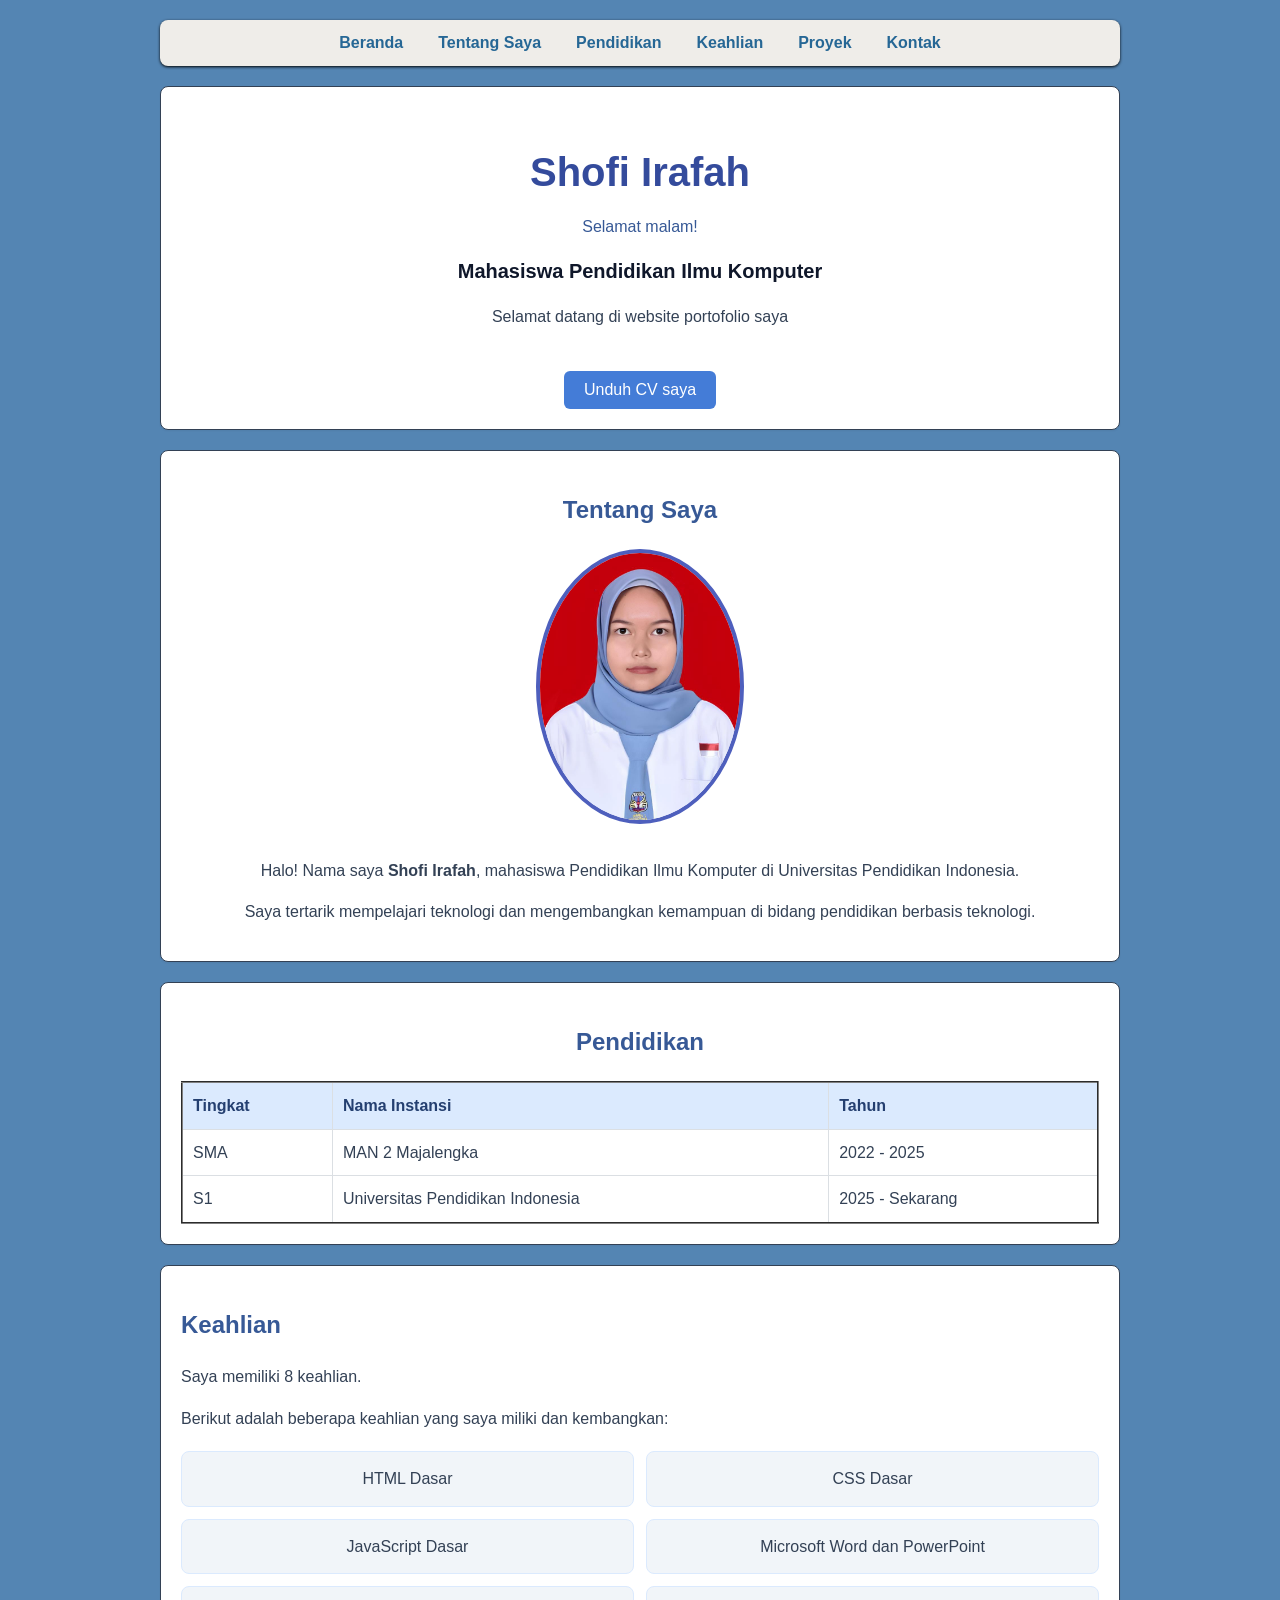
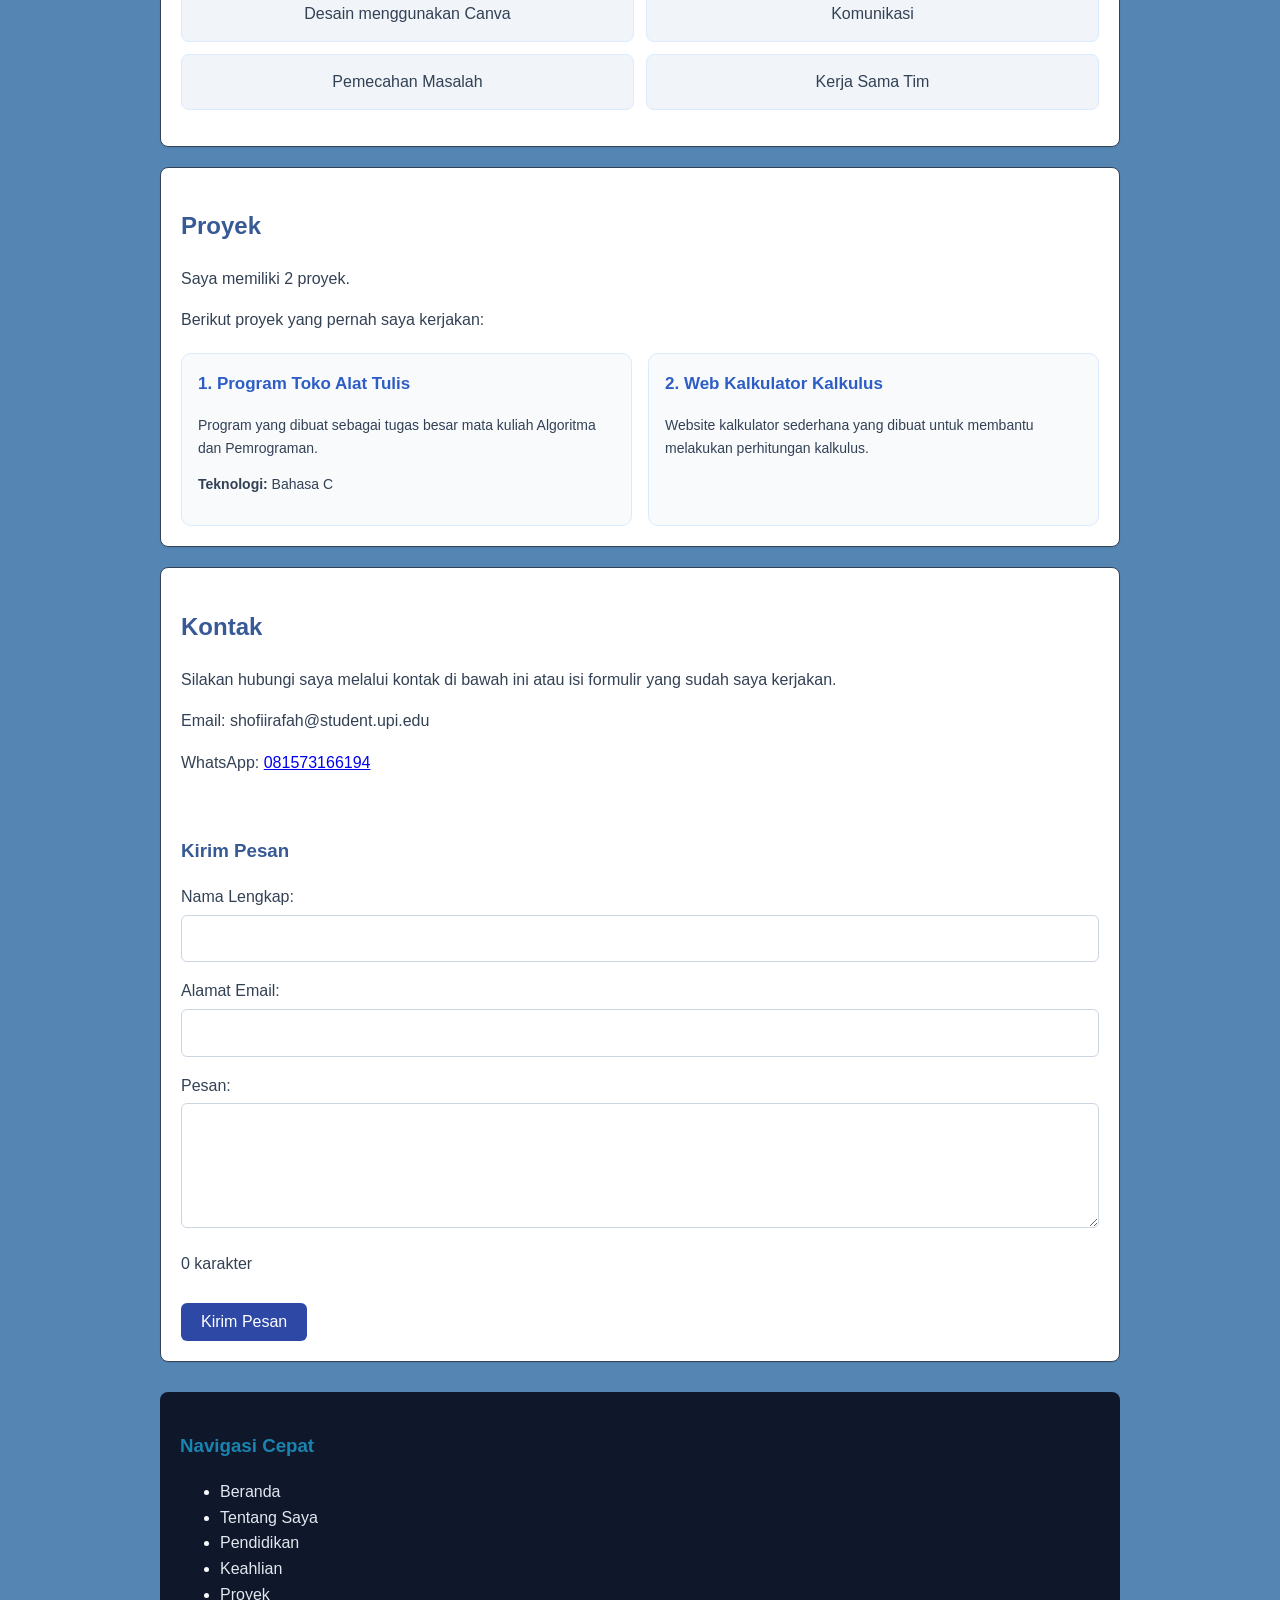
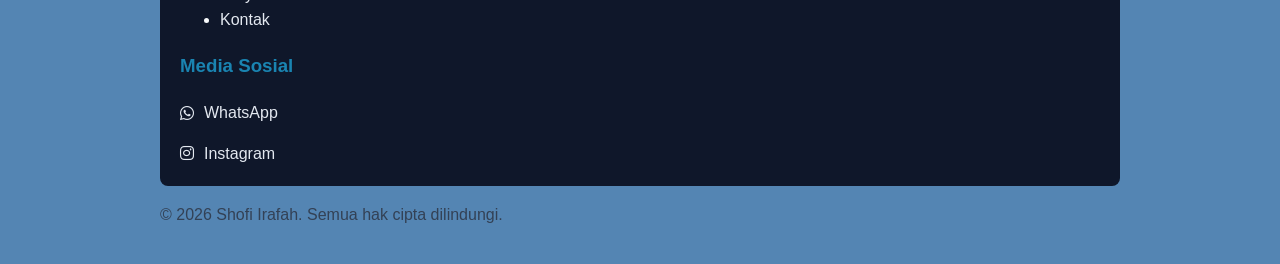
<file: index.html>
<!DOCTYPE html> 
<html lang="id">
<head>
    <meta charset="UTF-8">     
    <meta name="viewport" content="width=device-width, initial-scale=1.0"> 
    <title>Portofolio Aku</title>   
    <link rel="stylesheet" href="style.css">   
    <link rel="stylesheet" href="https://cdnjs.cloudflare.com/ajax/libs/font-awesome/6.7.2/css/all.min.css">

</head>
<body>
    <header> 
        <nav>  
            <ul>
                <li><a href="#beranda">Beranda</a></li>
                <li><a href="#tentang">Tentang Saya</a></li>
                <li><a href="#pendidikan">Pendidikan</a></li>
                <li><a href="#keahlian">Keahlian</a></li>
                <li><a href="#proyek">Proyek</a></li>
                <li><a href="#kontak">Kontak</a></li>
            </ul>
        </nav>
    </header>

    <hr>

    <main> 
        <section id="beranda">
            <h1 class="judul-utama">Shofi Irafah</h1> 
            <p id="sapaanWaktu"></p>     
            <h2>Mahasiswa Pendidikan Ilmu Komputer</h2>
            <p>Selamat datang di website portofolio saya</p>
            <br>    
                <button id="tombolCV" type="button"onclick="alert('CV saya belum tersedia.')">Unduh CV saya</button>
            </a>
        </section>

        <hr>
        
        <section id="tentang">
            <h2>Tentang Saya</h2>
            <img src="profil1.jpeg" alt="Foto Profil Shofi" width="200">
            <p>Halo! Nama saya <b>Shofi Irafah</b>,  mahasiswa Pendidikan Ilmu Komputer di Universitas Pendidikan Indonesia.</p>
            <p>Saya tertarik mempelajari teknologi dan mengembangkan kemampuan di bidang pendidikan berbasis teknologi.</p>
        </section>

        <hr>

        <section id="pendidikan">
            <h2>Pendidikan</h2>
            <table border="2">
                <tr>
                    <th>Tingkat</th>
                    <th>Nama Instansi</th>
                    <th>Tahun</th>
                </tr>
                <tr>
                    <td>SMA</td>
                    <td>MAN 2 Majalengka</td>
                    <td>2022 - 2025</td>
                </tr>
                <tr>
                    <td>S1</td>
                    <td>Universitas Pendidikan Indonesia</td>
                    <td>2025 - Sekarang</td>
                </tr>
            </table>
        </section>

        <hr>

        <section id="keahlian">  
            <h2>Keahlian</h2>
            <p id="jumlahKeahlian"></p>
            <p>Berikut adalah beberapa keahlian yang saya miliki dan kembangkan:</p>
            <ul class="daftar-keahlian">
                <li>HTML Dasar</li>
                <li>CSS Dasar</li>
                <li>JavaScript Dasar</li>
                <li>Microsoft Word dan PowerPoint</li>
                <li>Desain menggunakan Canva</li>
                <li>Komunikasi</li>
                <li>Pemecahan Masalah</li>
                <li>Kerja Sama Tim</li>
            </ul>
        </section>

        <hr>

        <section id="proyek"> 
            <h2>Proyek</h2>
            <p id="jumlahProyek"></p>
            <p>Berikut proyek yang pernah saya kerjakan:</p>

            <div class="daftar-proyek">
                <div class="kartu-proyek">
                    <h3>1. Program Toko Alat Tulis</h3>
                    <p>Program yang dibuat sebagai tugas besar mata kuliah Algoritma dan Pemrograman.</p>
                    <p><b>Teknologi:</b> Bahasa C</p>
                </div>

                <div class="kartu-proyek">
                    <h3>2. Web Kalkulator Kalkulus</h3>
                    <p>Website kalkulator sederhana yang dibuat untuk membantu melakukan perhitungan kalkulus.</p>
                </div>
            </div>
        </section>

        <hr>
        
        <section id="kontak">
            <h2>Kontak</h2>
            <p>Silakan hubungi saya melalui kontak di bawah ini atau isi formulir yang sudah saya kerjakan.</p>

            <p>Email: shofiirafah@student.upi.edu</p>
            <p>WhatsApp: <a href="https://wa.me/6281573166194/"target="_blank">081573166194</a></p>
            <br>

            <h3>Kirim Pesan</h3>     
            <form id="formKontak">
                <p id="pesanForm"></p>
                <p>
                    <label for="nama">Nama Lengkap:</label><br>
                    <input type="text" id="nama" name="nama">
                </p>

                <p>
                    <label for="email">Alamat Email:</label><br>
                    <input type="email" id="email" name="email">
                </p>

                <p>
                    <label for="pesan">Pesan:</label><br>
                    <textarea id="pesan" rows="4" cols="30"></textarea>
                    <p id="jumlahKarakter">0 karakter</p>
                </p>

                <button type="submit">Kirim Pesan</button>
            </form>
        </section>
    </main>
    
    <hr>

    <footer> 
        <h3>Navigasi Cepat</h3>
        <ul>     
            <li><a href="#beranda">Beranda</a></li>
            <li><a href="#tentang">Tentang Saya</a></li>
            <li><a href="#pendidikan">Pendidikan</a></li>
            <li><a href="#keahlian">Keahlian</a></li>
            <li><a href="#proyek">Proyek</a></li>
            <li><a href="#kontak">Kontak</a></li>
        </ul>

        <h3>Media Sosial</h3>
        <div class="sosial-media">    
        <a href="https://wa.me/6281573166194" target="_blank">
            <i class="fa-brands fa-whatsapp"></i>
            <span>WhatsApp</span>
        </a>

        <a href="https://www.instagram.com/shofiirafah/" target="_blank">
            <i class="fa-brands fa-instagram"></i>
            <span>Instagram</span>
        </a>
        </div>

    </footer>
    <p id="teksHakCipta"></p> 

    <script src="scriptmy.js"></script> 
</body>
</html>
</file>
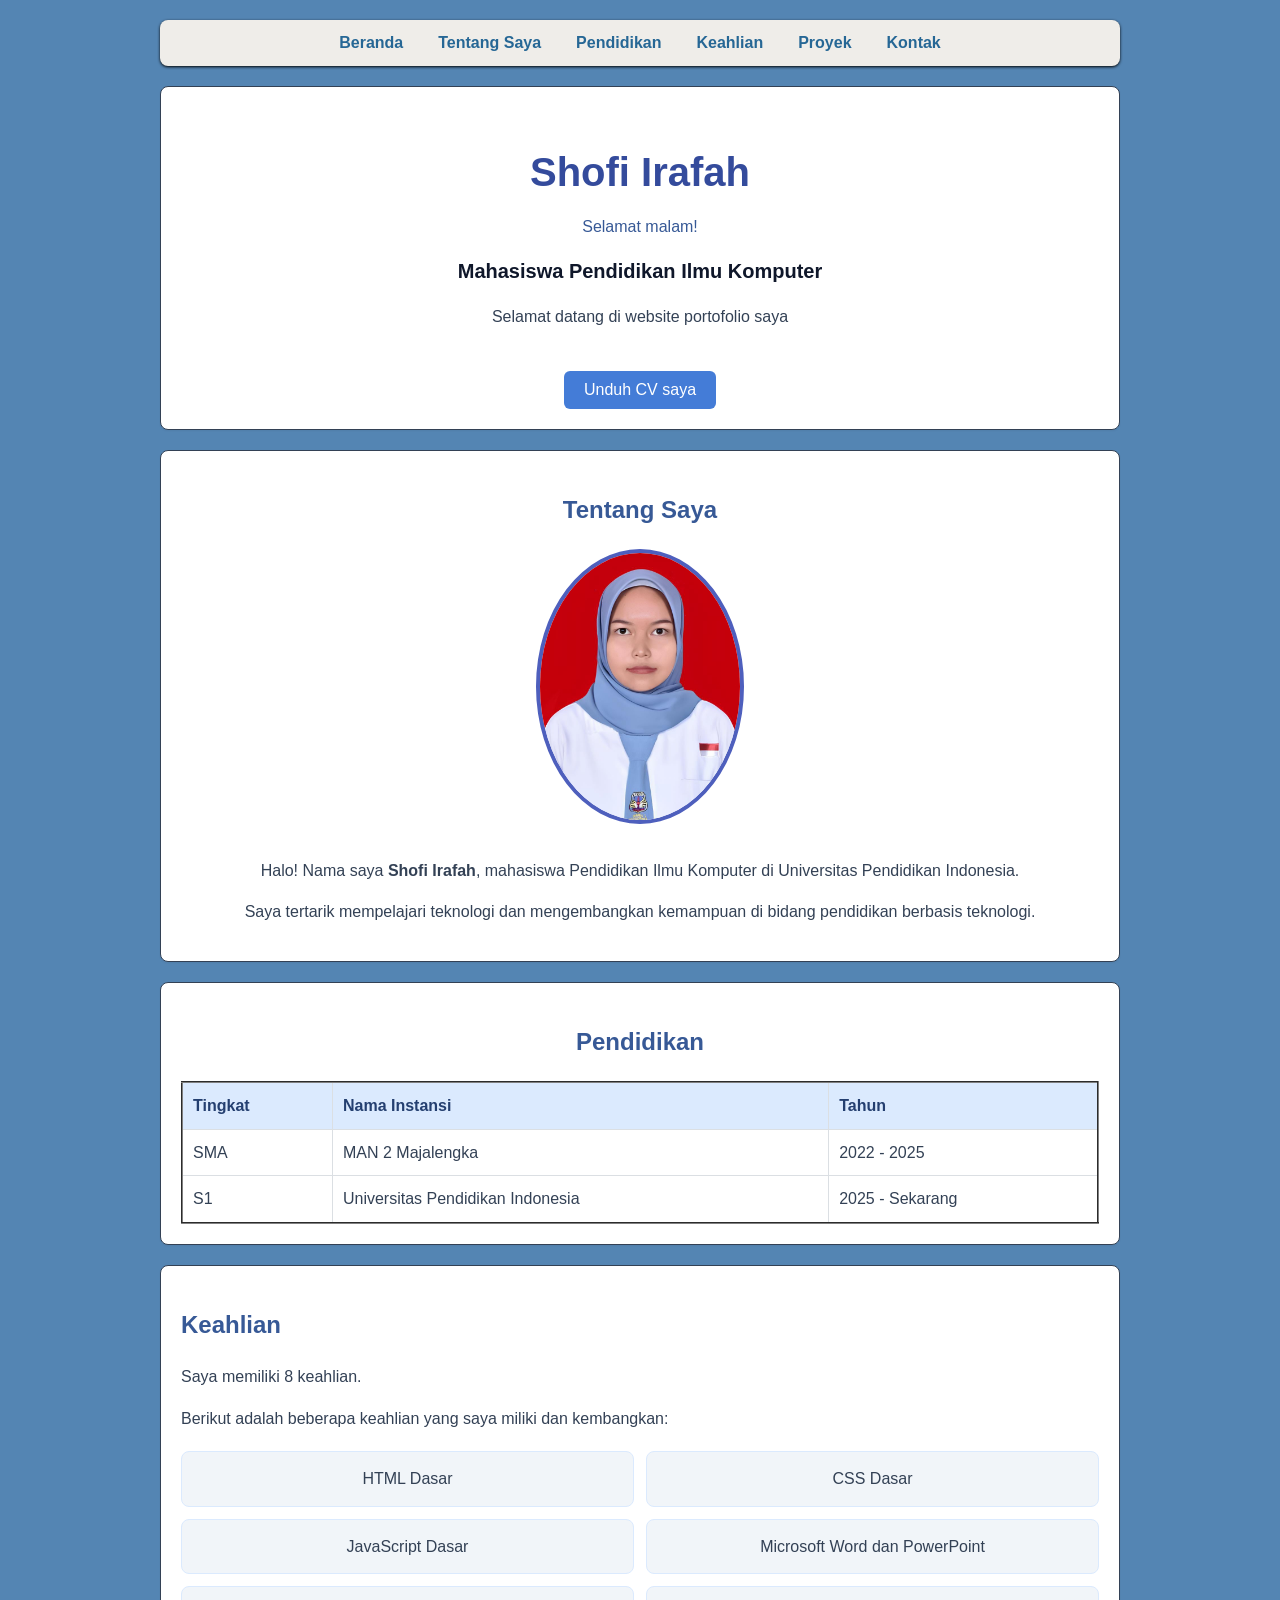
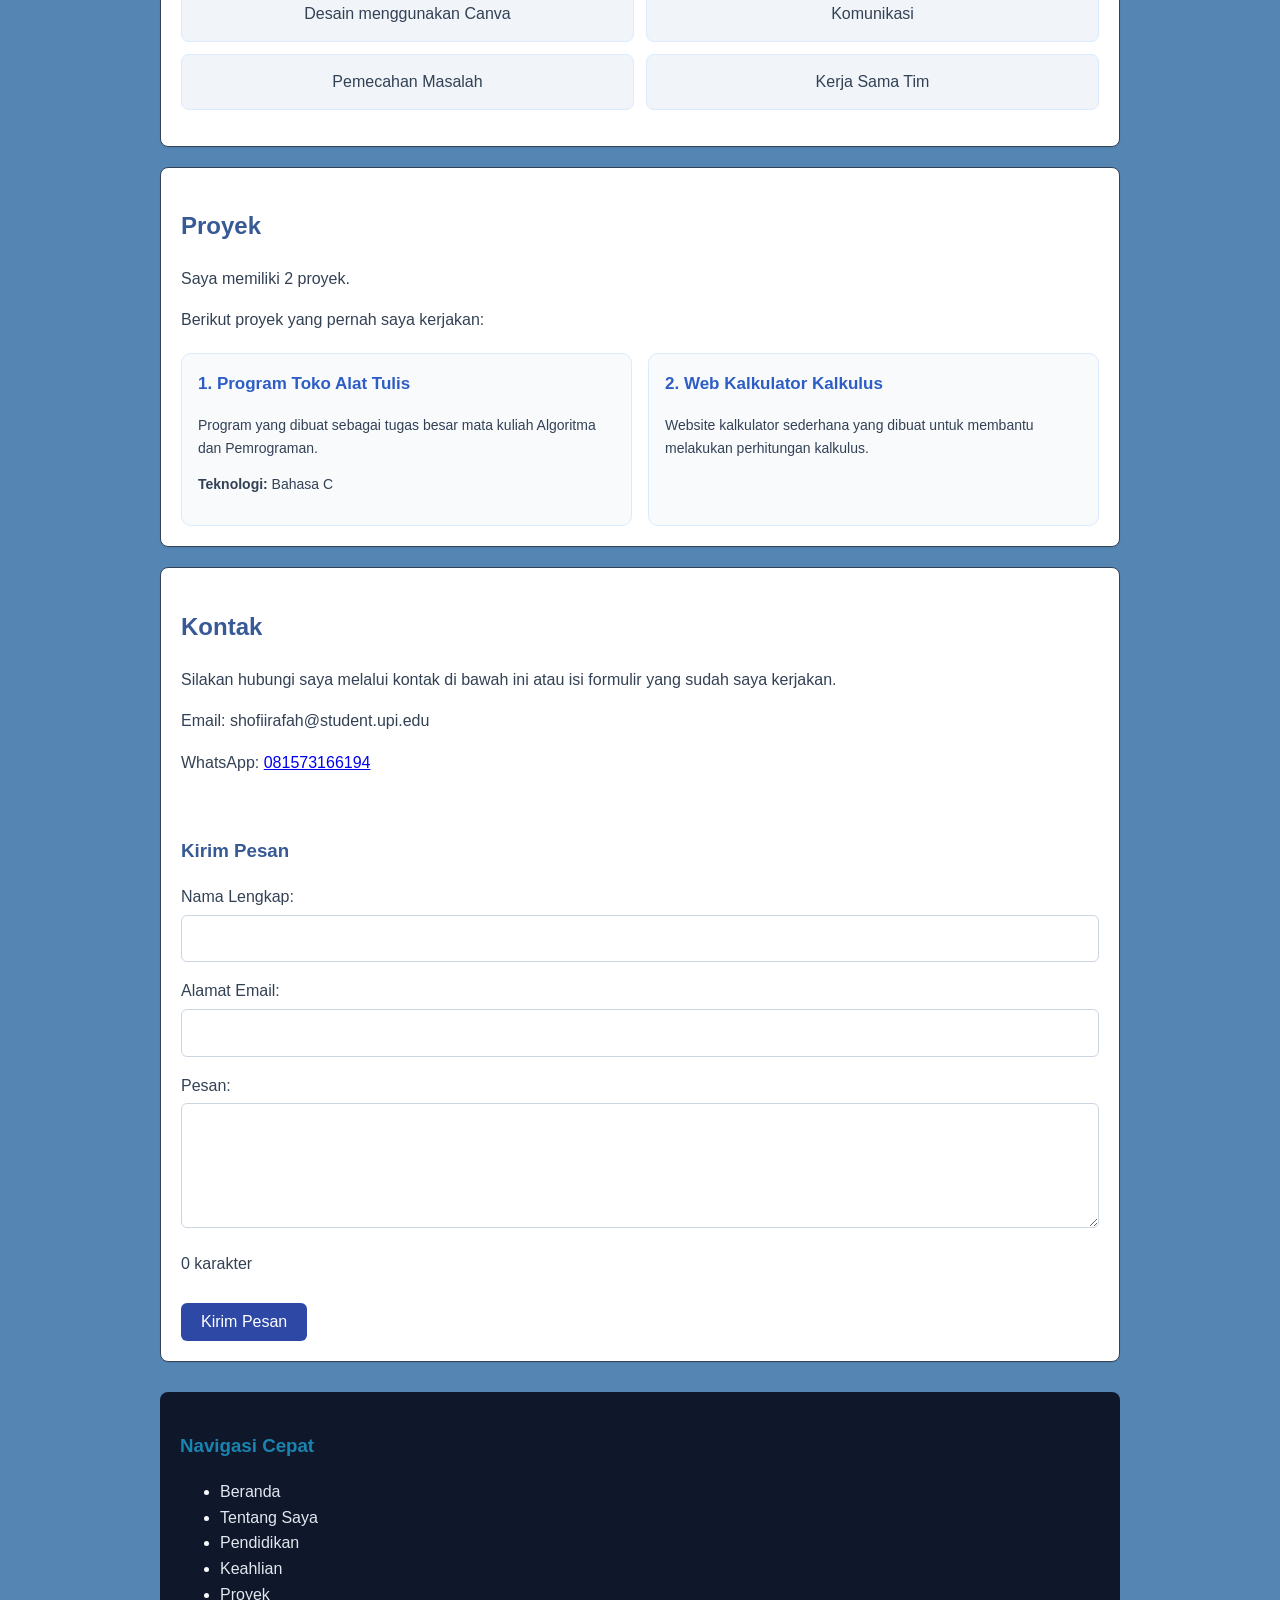
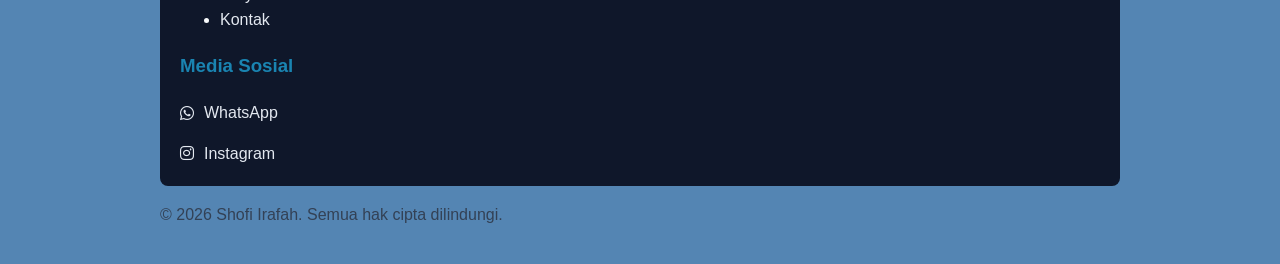
<file: portofolio.html>
<!DOCTYPE html> 
<html lang="id">
<head>
    <meta charset="UTF-8">     
    <meta name="viewport" content="width=device-width, initial-scale=1.0"> 
    <title>Portofolio Aku</title>   
    <link rel="stylesheet" href="style.css">   
    <link rel="stylesheet" href="https://cdnjs.cloudflare.com/ajax/libs/font-awesome/6.7.2/css/all.min.css">

</head>
<body>
    <header> 
        <nav>  
            <ul>
                <li><a href="#beranda">Beranda</a></li>
                <li><a href="#tentang">Tentang Saya</a></li>
                <li><a href="#pendidikan">Pendidikan</a></li>
                <li><a href="#keahlian">Keahlian</a></li>
                <li><a href="#proyek">Proyek</a></li>
                <li><a href="#kontak">Kontak</a></li>
            </ul>
        </nav>
    </header>

    <hr>

    <main> 
        <section id="beranda">
            <h1 class="judul-utama">Shofi Irafah</h1> 
            <p id="sapaanWaktu"></p>     
            <h2>Mahasiswa Pendidikan Ilmu Komputer</h2>
            <p>Selamat datang di website portofolio saya</p>
            <br>    
                <button id="tombolCV" type="button"onclick="alert('CV saya belum tersedia.')">Unduh CV saya</button>
            </a>
        </section>

        <hr>
        
        <section id="tentang">
            <h2>Tentang Saya</h2>
            <img src="profil1.jpeg" alt="Foto Profil Shofi" width="200">
            <p>Halo! Nama saya <b>Shofi Irafah</b>,  mahasiswa Pendidikan Ilmu Komputer di Universitas Pendidikan Indonesia.</p>
            <p>Saya tertarik mempelajari teknologi dan mengembangkan kemampuan di bidang pendidikan berbasis teknologi.</p>
        </section>

        <hr>

        <section id="pendidikan">
            <h2>Pendidikan</h2>
            <table border="2">
                <tr>
                    <th>Tingkat</th>
                    <th>Nama Instansi</th>
                    <th>Tahun</th>
                </tr>
                <tr>
                    <td>SMA</td>
                    <td>MAN 2 Majalengka</td>
                    <td>2022 - 2025</td>
                </tr>
                <tr>
                    <td>S1</td>
                    <td>Universitas Pendidikan Indonesia</td>
                    <td>2025 - Sekarang</td>
                </tr>
            </table>
        </section>

        <hr>

        <section id="keahlian">  
            <h2>Keahlian</h2>
            <p id="jumlahKeahlian"></p>
            <p>Berikut adalah beberapa keahlian yang saya miliki dan kembangkan:</p>
            <ul class="daftar-keahlian">
                <li>HTML Dasar</li>
                <li>CSS Dasar</li>
                <li>JavaScript Dasar</li>
                <li>Microsoft Word dan PowerPoint</li>
                <li>Desain menggunakan Canva</li>
                <li>Komunikasi</li>
                <li>Pemecahan Masalah</li>
                <li>Kerja Sama Tim</li>
            </ul>
        </section>

        <hr>

        <section id="proyek"> 
            <h2>Proyek</h2>
            <p id="jumlahProyek"></p>
            <p>Berikut proyek yang pernah saya kerjakan:</p>

            <div class="daftar-proyek">
                <div class="kartu-proyek">
                    <h3>1. Program Toko Alat Tulis</h3>
                    <p>Program yang dibuat sebagai tugas besar mata kuliah Algoritma dan Pemrograman.</p>
                    <p><b>Teknologi:</b> Bahasa C</p>
                </div>

                <div class="kartu-proyek">
                    <h3>2. Web Kalkulator Kalkulus</h3>
                    <p>Website kalkulator sederhana yang dibuat untuk membantu melakukan perhitungan kalkulus.</p>
                </div>
            </div>
        </section>

        <hr>
        
        <section id="kontak">
            <h2>Kontak</h2>
            <p>Silakan hubungi saya melalui kontak di bawah ini atau isi formulir yang sudah saya kerjakan.</p>

            <p>Email: shofiirafah@student.upi.edu</p>
            <p>WhatsApp: <a href="https://wa.me/6281573166194/"target="_blank">081573166194</a></p>
            <br>

            <h3>Kirim Pesan</h3>     
            <form id="formKontak">
                <p id="pesanForm"></p>
                <p>
                    <label for="nama">Nama Lengkap:</label><br>
                    <input type="text" id="nama" name="nama">
                </p>

                <p>
                    <label for="email">Alamat Email:</label><br>
                    <input type="email" id="email" name="email">
                </p>

                <p>
                    <label for="pesan">Pesan:</label><br>
                    <textarea id="pesan" rows="4" cols="30"></textarea>
                    <p id="jumlahKarakter">0 karakter</p>
                </p>

                <button type="submit">Kirim Pesan</button>
            </form>
        </section>
    </main>
    
    <hr>

    <footer> 
        <h3>Navigasi Cepat</h3>
        <ul>     
            <li><a href="#beranda">Beranda</a></li>
            <li><a href="#tentang">Tentang Saya</a></li>
            <li><a href="#pendidikan">Pendidikan</a></li>
            <li><a href="#keahlian">Keahlian</a></li>
            <li><a href="#proyek">Proyek</a></li>
            <li><a href="#kontak">Kontak</a></li>
        </ul>

        <h3>Media Sosial</h3>
        <div class="sosial-media">    
        <a href="https://wa.me/6281573166194" target="_blank">
            <i class="fa-brands fa-whatsapp"></i>
            <span>WhatsApp</span>
        </a>

        <a href="https://www.instagram.com/shofiirafah/" target="_blank">
            <i class="fa-brands fa-instagram"></i>
            <span>Instagram</span>
        </a>
        </div>

    </footer>
    <p id="teksHakCipta"></p> 

    <script src="scriptmy.js"></script> 
</body>
</html>
</file>
<file: style.css>
body {
    font-family: Arial, sans-serif; 
    background-color: #5485b3;
    color: #334155;
    margin: 0;
    padding: 20px;
    line-height: 1.6;
}

h2 {
    color: #375996;
}

.judul-utama {
    color: #344b9c;
    text-align: center;
}

h1, h2, h3 {
    color: #375996; 
}

p {
    font-size: 16px;
}

hr {
    display: none;
}

header {
    background-color: rgb(239, 237, 233);
    padding: 10px 20px;
    border-radius: 8px;
    box-shadow: 0 1px 3px rgba(0,0,0);
    margin-bottom: 20px;
}

nav ul { 
    list-style-type: none;
    padding: 0;
    margin: 0;
    display: flex;
    gap: 15px;
    justify-content: center;
}

nav a {  
    text-decoration: none;
    color: rgb(38, 103, 149);
    font-weight: bold;
    padding: 5px 10px;
    border-radius: 4px;
    transition: background 0.2s;
}

nav a:hover { 
    background-color: #dbeafe;
}

section { 
    background-color: #ffffff;
    padding: 20px;
    margin-bottom: 20px;
    border-radius: 8px;
    border: 1px solid #334155;
    box-shadow: 0 1px 2px rgba(0,0,0,0.05);
}

#beranda { 
    text-align: center ;
}

#beranda h1 {
    font-size:2.5rem ;
    margin-bottom: 5px;
}

#beranda h2 {  
    color: #0f172a;
    font-size: 1.25rem;
    margin-top: 0;
}

#beranda p {
    font-size: 16px;
}

#beranda button { 
    background-color: #447cd7; 
    color: white;
    border: none;
    padding: 10px 20px;
    border-radius: 6px;
    font-size: 16px;
    cursor: pointer;
    margin-left: auto;
    margin-right: auto;
}

#beranda button:hover { 
    background-color: grey;
}

#tentang {
    text-align: center;
}

#tentang img {
    max-width: 180%;
    height: 180%;
    border-radius: 50%;
    border: 4px solid #4e5fbd;
    margin-bottom: 10px;
}

#pendidikan {
    text-align: center;
}

#pendidikan table {
    width: 100%;
    border-collapse: collapse;
    margin-top: 10px;
}

#pendidikan th,
#pendidikan td {
    border: 1px solid #dbdfe3;
    padding: 10px;
    text-align: left;
}

#pendidikan th {
    background-color: #dbeafe;
    color: #243f70;
}

#keahlian .daftar-keahlian { 
    list-style: none;
    padding: 0;
    margin-top: 20px;
    display: grid;
    grid-template-columns: repeat(2, minmax(0, 1fr));
    gap: 12px;
}

#keahlian .daftar-keahlian li { 
    background-color: #f1f5f9;
    border: 1px solid #dbeafe;
    border-radius: 8px;
    padding: 14px 10px;
    text-align: center;
    margin: 0;
}

#keahlian article {
    background-color: #fdfdfd;
    border: 1px dashed #cbd5e1;
    padding: 15px;
    margin-top: 10px;
    border-radius: 6px;
}

#proyek article {
    background-color: #fdfdfd;
    border: 1px dashed #cbd5e1;
    padding: 15px;
    margin-top: 10px;
    border-radius: 6px;
}

#proyek h3 {
    color: #2e5ec5;
    margin-top: 10px;
}

#proyek h3:first-child {
    margin-top: 0;
}

.daftar-proyek { 
    display: grid;
    grid-template-columns: repeat(2, minmax(0, 1fr));
    gap: 16px;
    margin-top: 20px;
    align-items: stretch;
}

.kartu-proyek { 
    background-color: #f8fafc;
    border: 1px solid #dbeafe;
    border-radius: 10px;
    padding: 16px;
    box-sizing: border-box;
}

.kartu-proyek h3 { 
    color: #375996;
    font-size: 17px;
    margin-top: 0;
}

.kartu-proyek p { 
    font-size: 14px;
}

#kontak form input,  
#kontak form textarea {
    width: 100%;
    padding: 10px;
    margin-top: 5px;
    border: 1px solid #cbd5e1;
    border-radius: 6px;
    box-sizing: border-box;
    font: inherit;
}

#kontak form input:focus, 
#kontak form textarea:focus {
    outline: 2px solid #93c5fd;
    border-color: #375996;
}

#kontak form button { 
    background-color: #2e48a6;
    color: white;
    border: none;
    padding: 10px 20px;
    border-radius: 6px;
    font-size: 16px;
    cursor: pointer;
    margin-top: 10px;
}

#kontak form button:hover { 
    background-color: #0284c7;
}

footer {
    background-color: #0f172a;
    color: #f8fafc;
    padding: 20px;
    border-radius: 8px;
    margin-top: 30px;
}

footer h3 { 
    color: #1a84b1;
}

footer a {  
    color: #e3e8f0;
    text-decoration: none;
}

footer a:hover { 
    text-decoration: underline;
}

body{
    width: 960px;
    margin: 0 auto;
    font-family: Arial;
}

#header h1{
    text-align: center;
    border: 1px solid #333;
}

#nav{
    border: 1px solid #333;
    text-align: center;
    padding: 10px;
    margin: 10px;
}

#nav li{
    display: inline-block;
    padding: 10px;
}

#highlight{
    text-align: center;
    padding: 10px;
    margin: 10px;
    border: 1px solid #333;
}

#highlight img{
    width: 20%;
}

.colomn1, .colomn2, .colomn3{
    border: 1px solid #333;
    margin: 10px;
    padding: 8px;
    width: 280px;
    float: left;
    height: 200px;
}

#content{
    height: 100%;
    overflow: auto;
}

#footer{
    border: 1px solid #333;
    padding: 10px;
    margin: 20px;
    text-align: center;
}

.sosial-media { 
    display: flex;
    flex-direction: column;
    align-items: flex-start;
    gap: 15px;
}

.sosial-media a { 
    display: flex;
    align-items: center;
    gap: 10px;
    text-decoration: none;
}

#inputNama {
    padding: 10px;
    border: 1px solid #ccc;
    border-radius: 6px;
    margin-right: 5px;
}

#tombolSapa {
    padding: 10px 16px;
    background-color: #243B64;
    color: white;
    border: none;
    border-radius: 6px;
    cursor: pointer;
}

#tombolSapa:hover {
    background-color: #375996;
}

#sapaanWaktu {
    text-align: center;
    color: #375996;
    font-size: 18px;
    margin-top: 10px;
}
</file>
